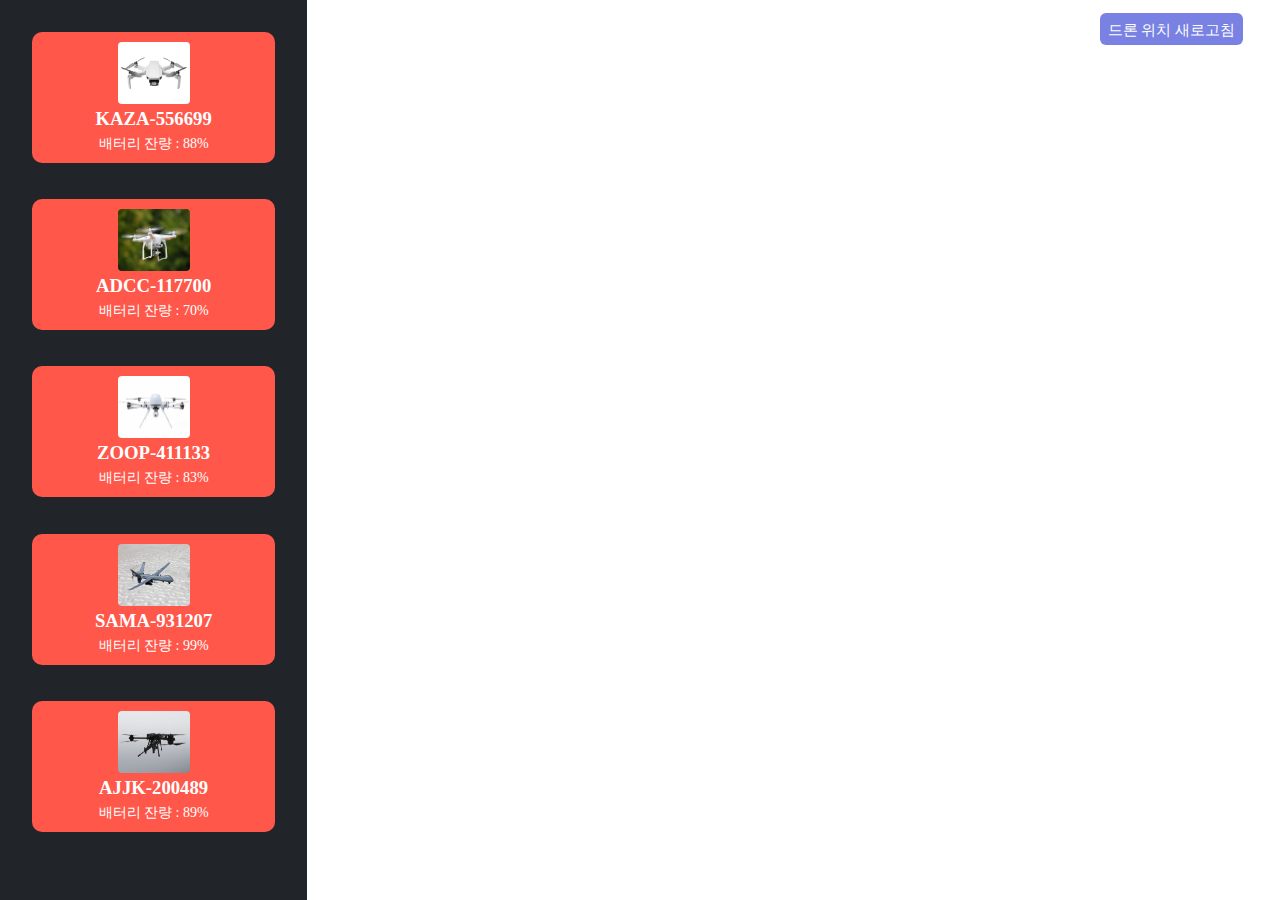
<file: frontend/index.html>
<!DOCTYPE html>
<html lang="en">
  <head>
    <meta charset="UTF-8" />
    <meta http-equiv="X-UA-Compatible" content="IE=edge" />
    <meta name="viewport" content="width=device-width, initial-scale=1.0" />
    <meta name="title" content="IoT 관제 시스템" />
    <meta property="article:author" content="송두선" />
    <meta property="og:type" content="website" />
    <title>IoT 관제 시스템</title>
    <!-- 파비콘 파비콘 사진은 .ico로 변환을 해줘야 한다(구글에서 쉽게 검색 가능)-->
    <link rel="shortcut icon" href="images/favicon.ico" />
    <!-- index css -->
    <link rel="stylesheet" href="css/index.css" />
  </head>
  <body>
    <div class="container">
      <div class="nav">
        <div class="item" onclick="getDrone()">
          <div class="drone-image">
            <img src="images/drone_1.jpg" />
            <!-- 드론(IoT) 고유아이디(*UUID) -->
            <h3>KAZA-556699</h3>
            <!-- 드론 배터리 정보 -->
            <p>배터리 잔량 : <span>88%</span></p>
          </div>
        </div>
        <div class="item" onclick="getDrone()">
          <div class="drone-image">
            <img src="images/drone_2.jpg" />
            <!-- 드론(IoT) 고유아이디(*UUID) -->
            <h3>ADCC-117700</h3>
            <!-- 드론 배터리 정보 -->
            <p>배터리 잔량 : <span>70%</span></p>
          </div>
        </div>
        <div class="item" onclick="getDrone()">
          <div class="drone-image">
            <img src="images/drone_3.jpg" />
            <!-- 드론(IoT) 고유아이디(*UUID) -->
            <h3>ZOOP-411133</h3>
            <!-- 드론 배터리 정보 -->
            <p>배터리 잔량 : <span>83%</span></p>
          </div>
        </div>
        <div class="item" onclick="getDrone()">
          <div class="drone-image">
            <img src="images/drone_4.jpg" />
            <!-- 드론(IoT) 고유아이디(*UUID) -->
            <h3>SAMA-931207</h3>
            <!-- 드론 배터리 정보 -->
            <p>배터리 잔량 : <span>99%</span></p>
          </div>
        </div>
        <div class="item" onclick="getDrone()">
          <div class="drone-image">
            <img src="images/drone_5.jpg" />
            <!-- 드론(IoT) 고유아이디(*UUID) -->
            <h3>AJJK-200489</h3>
            <!-- 드론 배터리 정보 -->
            <p>배터리 잔량 : <span>89%</span></p>
          </div>
        </div>
      </div>
      <div id="kakao-map" class="map">
        <div class="drone-init">
          <a href="#" onclick="">
            <span>드론 위치 새로고침</span>
          </a>
        </div>
      </div>
    </div>
  </body>

  <!-- 카카오 맵 사용을 위한 JS-->
  <script src="//dapi.kakao.com/v2/maps/sdk.js?appkey=3c147567fcb54d50357be4630139b81b"></script>
  <script>
    initMap();

    //맵 초기화 함수
    function initMap() {
      var mapContainer = document.getElementById('kakao-map'), // 지도를 표시할 div
        mapOption = {
          center: new kakao.maps.LatLng(36.3286904, 127.4229992), // 지도의 중심좌표
          level: 8, // 지도의 확대 레벨
        };
      var map = new kakao.maps.Map(mapContainer, mapOption); // 지도를 생성합니다

      var positions = [
        {
          content: '<div style="margin : 10px;">KAZA-556699</div>',
          latlng: new kakao.maps.LatLng(36.3286904, 127.4229992),
        },
        {
          content: '<div style="margin : 10px;">ADCC-117700</div>',
          latlng: new kakao.maps.LatLng(36.3432585, 127.4483054),
        },
        {
          content: '<div style="margin : 10px;">ZOOP-411133</div>',
          latlng: new kakao.maps.LatLng(36.2996845, 127.3169115),
        },
        {
          content: '<div style="margin : 10px;">SAMA-931207</div>',
          latlng: new kakao.maps.LatLng(36.3711638, 127.3883444),
        },
        {
          content: '<div style="margin : 10px;">AJJK-200489</div>',
          latlng: new kakao.maps.LatLng(36.4240196, 127.3958129),
        },
      ];

      // 마커 여러개 생성하기
      for (var i = 0; i < positions.length; i++) {
        // 마커를 생성합니다
        var marker = new kakao.maps.Marker({
          map: map,
          position: positions[i].latlng,
        });
        //인포윈도우 생성하기
        var infowindow = new kakao.maps.InfoWindow({
          content: positions[i].content,
        });

        //이벤트 생성하기
        //Listener란 이벤트를 준비하는걸 의미
        kakao.maps.event.addListener(marker, 'mouseover', makeOverListener(map, marker, infowindow));
        kakao.maps.event.addListener(marker, 'mouseout', makeOutListener(infowindow));
      }
    }

    /*
      자바스크립트 메소드 특징😎

      function 함수이름(사과){

      }

      1. 리턴타입이 없다
      2. 파라미터 타입이 없다
      3. 리턴에 함수를 작성할 수 있음(클로저)
    */

    //인포 윈도우 생성
    function makeOverListener(map, marker, infowindow) {
      return function () {
        infowindow.open(map, marker);
      };
    }
    //인포 윈도우 닫기
    function makeOutListener(infowindow) {
      return function () {
        infowindow.close();
      };
    }

    //드론 상세페이지 이동
    function getDrone() {
      location.href = './components/detail.html';
    }
  </script>
</html>
</file>
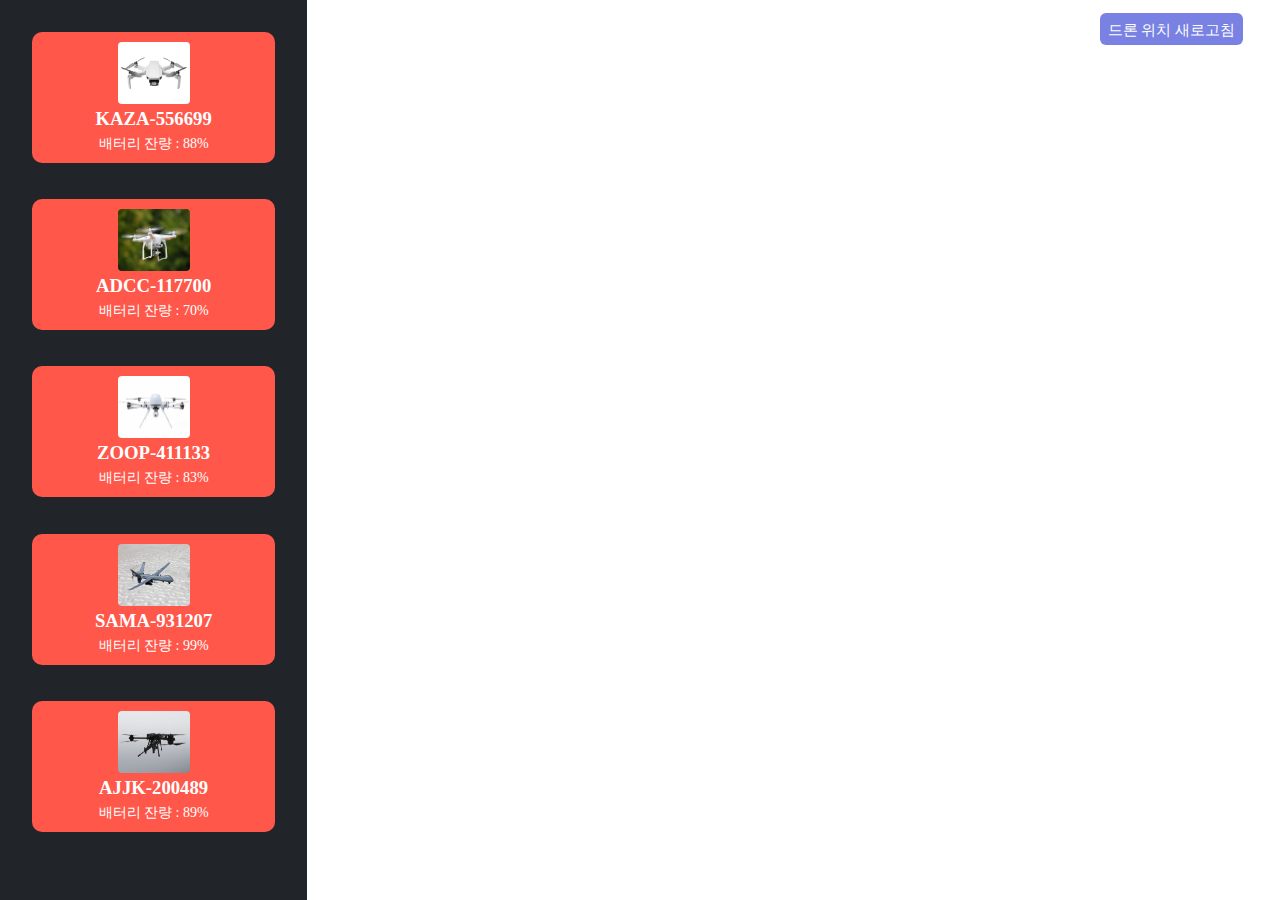
<file: IoT_Admin/frontend/index.html>
<!DOCTYPE html>
<html lang="en">
  <head>
    <meta charset="UTF-8" />
    <meta http-equiv="X-UA-Compatible" content="IE=edge" />
    <meta name="viewport" content="width=device-width, initial-scale=1.0" />
    <meta name="title" content="IoT 관제 시스템" />
    <meta property="article:author" content="송두선" />
    <meta property="og:type" content="website" />
    <title>IoT 관제 시스템</title>
    <!-- 파비콘 파비콘 사진은 .ico로 변환을 해줘야 한다(구글에서 쉽게 검색 가능)-->
    <link rel="shortcut icon" href="images/favicon.ico" />
    <!-- index css -->
    <link rel="stylesheet" href="css/index.css" />
  </head>
  <body>
    <div class="container">
      <div class="nav">
        <div class="item" onclick="getDrone()">
          <div class="drone-image">
            <img src="images/drone_1.jpg" />
            <!-- 드론(IoT) 고유아이디(*UUID) -->
            <h3>KAZA-556699</h3>
            <!-- 드론 배터리 정보 -->
            <p>배터리 잔량 : <span>88%</span></p>
          </div>
        </div>
        <div class="item" onclick="getDrone()">
          <div class="drone-image">
            <img src="images/drone_2.jpg" />
            <!-- 드론(IoT) 고유아이디(*UUID) -->
            <h3>ADCC-117700</h3>
            <!-- 드론 배터리 정보 -->
            <p>배터리 잔량 : <span>70%</span></p>
          </div>
        </div>
        <div class="item" onclick="getDrone()">
          <div class="drone-image">
            <img src="images/drone_3.jpg" />
            <!-- 드론(IoT) 고유아이디(*UUID) -->
            <h3>ZOOP-411133</h3>
            <!-- 드론 배터리 정보 -->
            <p>배터리 잔량 : <span>83%</span></p>
          </div>
        </div>
        <div class="item" onclick="getDrone()">
          <div class="drone-image">
            <img src="images/drone_4.jpg" />
            <!-- 드론(IoT) 고유아이디(*UUID) -->
            <h3>SAMA-931207</h3>
            <!-- 드론 배터리 정보 -->
            <p>배터리 잔량 : <span>99%</span></p>
          </div>
        </div>
        <div class="item" onclick="getDrone()">
          <div class="drone-image">
            <img src="images/drone_5.jpg" />
            <!-- 드론(IoT) 고유아이디(*UUID) -->
            <h3>AJJK-200489</h3>
            <!-- 드론 배터리 정보 -->
            <p>배터리 잔량 : <span>89%</span></p>
          </div>
        </div>
      </div>
      <div id="kakao-map" class="map">
        <div class="drone-init">
          <a href="#" onclick="">
            <span>드론 위치 새로고침</span>
          </a>
        </div>
      </div>
    </div>
  </body>

  <!-- 카카오 맵 사용을 위한 JS-->
  <script src="//dapi.kakao.com/v2/maps/sdk.js?appkey=3c147567fcb54d50357be4630139b81b"></script>
  <script>
    initMap();

    //맵 초기화 함수
    function initMap() {
      var mapContainer = document.getElementById('kakao-map'), // 지도를 표시할 div
        mapOption = {
          center: new kakao.maps.LatLng(36.3286904, 127.4229992), // 지도의 중심좌표
          level: 8, // 지도의 확대 레벨
        };
      var map = new kakao.maps.Map(mapContainer, mapOption); // 지도를 생성합니다

      var positions = [
        {
          content: '<div style="margin : 10px;">KAZA-556699</div>',
          latlng: new kakao.maps.LatLng(36.3286904, 127.4229992),
        },
        {
          content: '<div style="margin : 10px;">ADCC-117700</div>',
          latlng: new kakao.maps.LatLng(36.3432585, 127.4483054),
        },
        {
          content: '<div style="margin : 10px;">ZOOP-411133</div>',
          latlng: new kakao.maps.LatLng(36.2996845, 127.3169115),
        },
        {
          content: '<div style="margin : 10px;">SAMA-931207</div>',
          latlng: new kakao.maps.LatLng(36.3711638, 127.3883444),
        },
        {
          content: '<div style="margin : 10px;">AJJK-200489</div>',
          latlng: new kakao.maps.LatLng(36.4240196, 127.3958129),
        },
      ];

      // 마커 여러개 생성하기
      for (var i = 0; i < positions.length; i++) {
        // 마커를 생성합니다
        var marker = new kakao.maps.Marker({
          map: map,
          position: positions[i].latlng,
        });
        //인포윈도우 생성하기
        var infowindow = new kakao.maps.InfoWindow({
          content: positions[i].content,
        });

        //이벤트 생성하기
        //Listener란 이벤트를 준비하는걸 의미
        kakao.maps.event.addListener(marker, 'mouseover', makeOverListener(map, marker, infowindow));
        kakao.maps.event.addListener(marker, 'mouseout', makeOutListener(infowindow));
      }
    }

    /*
      자바스크립트 메소드 특징😎

      function 함수이름(사과){

      }

      1. 리턴타입이 없다
      2. 파라미터 타입이 없다
      3. 리턴에 함수를 작성할 수 있음(클로저)
    */

    //인포 윈도우 생성
    function makeOverListener(map, marker, infowindow) {
      return function () {
        infowindow.open(map, marker);
      };
    }
    //인포 윈도우 닫기
    function makeOutListener(infowindow) {
      return function () {
        infowindow.close();
      };
    }

    //드론 상세페이지 이동
    function getDrone() {
      location.href = './components/detail.html';
    }
  </script>
</html>
</file>
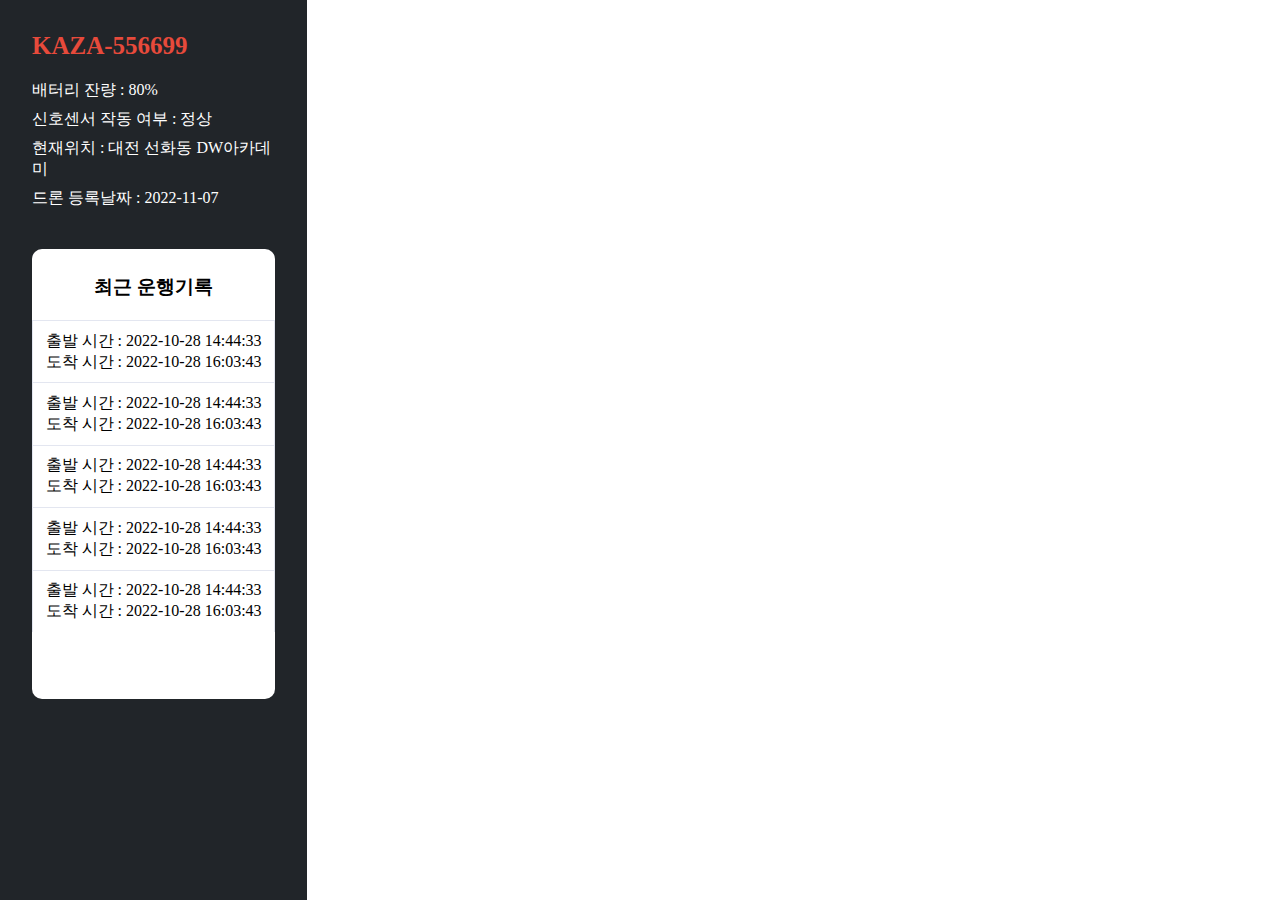
<file: frontend/components/detail.html>
<!DOCTYPE html>
<html lang="en">
  <head>
    <meta charset="UTF-8" />
    <meta http-equiv="X-UA-Compatible" content="IE=edge" />
    <meta name="viewport" content="width=device-width, initial-scale=1.0" />
    <title>IoT 관제 시스템</title>
    <!-- 파비콘-->
    <link rel="shortcut icon" href="../images/favicon.ico" />
    <!-- 구글 무료 폰트 -->
    <link href="https://fonts.googleapis.com/css2?family=Open+Sans:wght@300&display=swap" rel="stylesheet" />
    <!-- 아이콘 -->
    <link
      rel="stylesheet"
      href="https://pro.fontawesome.com/releases/v5.10.0/css/all.css"
      integrity="sha384-AYmEC3Yw5cVb3ZcuHtOA93w35dYTsvhLPVnYs9eStHfGJvOvKxVfELGroGkvsg+p"
      crossorigin="anonymous"
    />
    <link rel="stylesheet" href="../css/index.css" />
    <link rel="stylesheet" href="detail.css" />
  </head>
  <body>
    <div class="container">
      <div class="nav">
        <!-- 드론 운행 정보-->
        <div class="drining-info">
          <!-- 드론 상세 정보-->
          <div class="drone-info">
            <h4><i class="fas fa-drone-alt"></i>KAZA-556699</h4>
            <p>배터리 잔량 <i class="fas fa-battery-bolt"></i>: <span>80%</span></p>
            <p>
              신호센서 작동 여부 <i class="fas fa-satellite-dish"></i>:
              <span>정상</span>
            </p>
            <p>
              현재위치 <i class="fas fa-map-marker-alt"></i>:
              <span>대전 선화동 DW아카데미</span>
            </p>
            <p>
              드론 등록날짜 <i class="fas fa-calendar"></i>:
              <spa>2022-11-07</spa>
            </p>
          </div>
          <!-- 드론 날짜별 운행 정보-->
          <div class="driving-logs">
            <h3>최근 운행기록</h3>
            <ul class="logs-container">
              <li class="logs-item" onclick="getDrivingHistory()">
                <p>출발 시간 : 2022-10-28 14:44:33</p>
                <p>도착 시간 : 2022-10-28 16:03:43</p>
              </li>
              <li class="logs-item">
                <p>출발 시간 : 2022-10-28 14:44:33</p>
                <p>도착 시간 : 2022-10-28 16:03:43</p>
              </li>
              <li class="logs-item">
                <p>출발 시간 : 2022-10-28 14:44:33</p>
                <p>도착 시간 : 2022-10-28 16:03:43</p>
              </li>
              <li class="logs-item">
                <p>출발 시간 : 2022-10-28 14:44:33</p>
                <p>도착 시간 : 2022-10-28 16:03:43</p>
              </li>
              <li class="logs-item">
                <p>출발 시간 : 2022-10-28 14:44:33</p>
                <p>도착 시간 : 2022-10-28 16:03:43</p>
              </li>
            </ul>
          </div>
        </div>
      </div>
      <div id="kakao-map" class="map"></div>
    </div>
  </body>
  <!-- 카카오 맵 사용을 위한 JS-->
  <script src="//dapi.kakao.com/v2/maps/sdk.js?appkey=3c147567fcb54d50357be4630139b81b"></script>

  <script>
    //전역변수
    var map = null;
    var marker = null;

    initMap(); //함수호출
    function initMap() {
      var mapContainer = document.getElementById('kakao-map'), // 지도를 표시할 div
        mapOption = {
          center: new kakao.maps.LatLng(36.3286904, 127.4229992), // 지도의 중심좌표
          level: 3, // 지도의 확대 레벨
        };

      map = new kakao.maps.Map(mapContainer, mapOption); // 지도를 생성합니다

      var mapTypeControl = new kakao.maps.MapTypeControl(); //지도 스카이뷰 추가
      map.addControl(mapTypeControl, kakao.maps.ControlPosition.TOPRIGTH);

      var zoomControl = new kakao.maps.ZoomControl();
      map.addControl(zoomControl, kakao.maps.ControlPosition.RIGTH);

      // 마커가 표시될 위치입니다
      var markerPosition = new kakao.maps.LatLng(36.3286904, 127.4229992);

      // 마커를 생성합니다
      marker = new kakao.maps.Marker({
        position: markerPosition,
      });

      // 마커가 지도 위에 표시되도록 설정합니다
      marker.setMap(map);
    }

    function getDrivingHistory() {
      marker.setMap(null); //지도에서 마커를 제거한다

      var centerlat = 36.357169;
      var centerLng = 127.380828;

      map.setLevel(8, { animate: true }, { anchor: new kakao.maps.LatLng(centerlat, centerLng) });

      var startSrc = 'https://t1.daumcdn.net/localimg/localimages/07/mapapidoc/red_b.png', // 출발 마커이미지의 주소입니다
        startSize = new kakao.maps.Size(50, 45), // 출발 마커이미지의 크기입니다
        startOption = {
          offset: new kakao.maps.Point(15, 43), // 출발 마커이미지에서 마커의 좌표에 일치시킬 좌표를 설정합니다 (기본값은 이미지의 가운데 아래입니다)
        };

      // 출발 마커 이미지를 생성합니다
      var startImage = new kakao.maps.MarkerImage(startSrc, startSize, startOption);

      // 출발 마커가 표시될 위치입니다
      var startPosition = new kakao.maps.LatLng(36.3286904, 127.4229992);

      // 출발 마커를 생성합니다
      var startMarker = new kakao.maps.Marker({
        map: map, // 출발 마커가 지도 위에 표시되도록 설정합니다
        position: startPosition,
        //draggable: true, // 출발 마커가 드래그 가능하도록 설정합니다
        image: startImage, // 출발 마커이미지를 설정합니다
      });

      //출발이미지 드래그
      //   var startDragSrc = 'https://t1.daumcdn.net/localimg/localimages/07/mapapidoc/red_drag.png', // 출발 마커의 드래그 이미지 주소입니다
      // startDragSize = new kakao.maps.Size(50, 64), // 출발 마커의 드래그 이미지 크기입니다
      // startDragOption = {
      //     offset: new kakao.maps.Point(15, 54) // 출발 마커의 드래그 이미지에서 마커의 좌표에 일치시킬 좌표를 설정합니다 (기본값은 이미지의 가운데 아래입니다)
      // };

      var arriveSrc = 'https://t1.daumcdn.net/localimg/localimages/07/mapapidoc/blue_b.png', // 도착 마커이미지 주소입니다
        arriveSize = new kakao.maps.Size(50, 45), // 도착 마커이미지의 크기입니다
        arriveOption = {
          offset: new kakao.maps.Point(15, 43), // 도착 마커이미지에서 마커의 좌표에 일치시킬 좌표를 설정합니다 (기본값은 이미지의 가운데 아래입니다)
        };

      // 도착 마커 이미지를 생성합니다
      var arriveImage = new kakao.maps.MarkerImage(arriveSrc, arriveSize, arriveOption);

      // 도착 마커가 표시될 위치입니다
      var arrivePosition = new kakao.maps.LatLng(36.3711638, 127.3883444);

      // 도착 마커를 생성합니다
      var arriveMarker = new kakao.maps.Marker({
        map: map, // 도착 마커가 지도 위에 표시되도록 설정합니다
        position: arrivePosition,
        //draggable: true, // 도착 마커가 드래그 가능하도록 설정합니다
        image: arriveImage, // 도착 마커이미지를 설정합니다
        //도착이미지 드래그
        //   var arriveDragSrc = 'https://t1.daumcdn.net/localimg/localimages/07/mapapidoc/blue_drag.png', // 도착 마커의 드래그 이미지 주소입니다
        // arriveDragSize = new kakao.maps.Size(50, 64), // 도착 마커의 드래그 이미지 크기입니다
        // arriveDragOption = {
        //     offset: new kakao.maps.Point(15, 54) // 도착 마커의 드래그 이미지에서 마커의 좌표에 일치시킬 좌표를 설정합니다 (기본값은 이미지의 가운데 아래입니다)
        // };
      });

      getPolLine();
    }
    // 선 나타내는 함수
    function getPolLine() {
      var history = [
        new kakao.maps.LatLng(36.3286904, 127.4229992),
        new kakao.maps.LatLng(36.3499999, 127.4370503),
        new kakao.maps.LatLng(36.3577778, 127.4063889),
        new kakao.maps.LatLng(36.3711638, 127.3883444),
      ];

      var polyline = new kakao.maps.Polyline({
        endArrow: true,
        map: map,
        path: history,
        strokeWeight: 5,
        strokeColor: '#db4040',
        strokeOpacity: 1,
        strokeStyle: 'solid',
      });

      //오버레이 구현하기
      //오버레이란 지도에 html을 그리는 작업(직접 커스텀)
      for (var i = 1; i < history.length - 1; i++) {
        var circleOverlay = new kakao.maps.CustomOverlay({
          content: '<sapn class = "dot"></sapn>',
          position: history[i],
          zIndex: 1,
        });

        circleOverlay.setMap(map); //지점 포인트 오버레이 생성

        var time = '2022-11-09 11:41:10';
        var timeOverlay = new kakao.maps.CustomOverlay({
          content: '<div class = "dotOverlay"> Time : <span class="number">' + time + '</span></div>',
          position: history[i],
          zIndex: 3,
          yAnchor: 1,
        });
        timeOverlay.setMap(map);
      }
    }

    function getOnclick(){
      var history = [
        new kakao.maps.LatLng(36.3286904, 127.4229992),
        new kakao.maps.LatLng(36.3499999, 127.4370503),
        new kakao.maps.LatLng(36.3577778, 127.4063889),
        new kakao.maps.LatLng(36.3711638, 127.3883444),
      ];
      
    }
  </script>
</html>
</file>
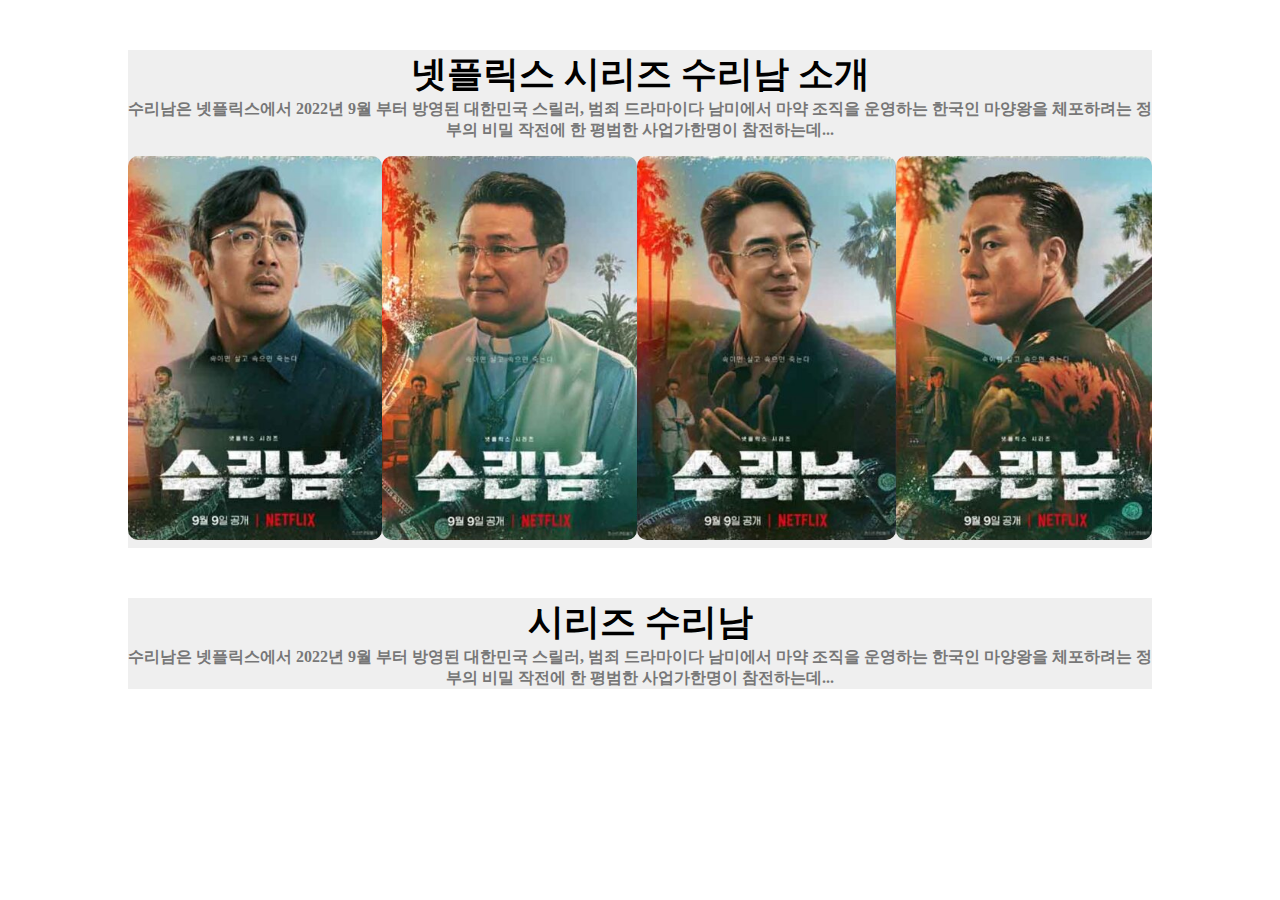
<file: frontend/components/flex-수리남.html>
<!DOCTYPE html>
<html lang="en">
  <head>
    <meta charset="UTF-8" />
    <meta http-equiv="X-UA-Compatible" content="IE=edge" />
    <meta name="viewport" content="width=device-width, initial-scale=1.0" />
    <title>Document</title>
    <link rel="stylesheet" href="flex-수리남.css" />
  </head>
  <body>
    <!-- 등장인물 소개 -->
    <div class="section gallery">
      <div class="gallery-title">
        <h1>넷플릭스 시리즈 수리남 소개</h1>
        <p>
          수리남은 넷플릭스에서 2022년 9월 부터 방영된 대한민국 스릴러, 범죄 드라마이다 남미에서 마약 조직을 운영하는 한국인 마양왕을 체포하려는
          정부의 비밀 작전에 한 평범한 사업가한명이 참전하는데...
        </p>
      </div>
      <div class="row">
        <div class="gallery-col">
          <img src="../images/하정우.PNG" alt="정우형님" />
          <div class="layer">
            <h3>강인구 역</h3>
          </div>
        </div>

        <div class="gallery-col">
          <img src="../images/황정민.PNG" alt="황정민" />
          <div class="layer">
            <h3>전요환 역</h3>
          </div>
        </div>

        <div class="gallery-col">
          <img src="../images/유연석.PNG" alt="유연석" />
          <div class="layer">
            <h3>데이빗 박 역</h3>
          </div>
        </div>

        <div class="gallery-col">
          <img src="../images/박해수.PNG" alt="박해수" />
          <div class="layer">
            <h3>최창호 역</h3>
          </div>
        </div>
      </div>
    </div>
    <!-- 줄거리 상세 설명 -->
    <div class="section contenst">
      <div class="gallery-title">
        <h1>시리즈 수리남</h1>
        <p>
          수리남은 넷플릭스에서 2022년 9월 부터 방영된 대한민국 스릴러, 범죄 드라마이다 남미에서 마약 조직을 운영하는 한국인 마양왕을 체포하려는
          정부의 비밀 작전에 한 평범한 사업가한명이 참전하는데...
        </p>
      </div>
    </div>
  </body>
</html>
</file>
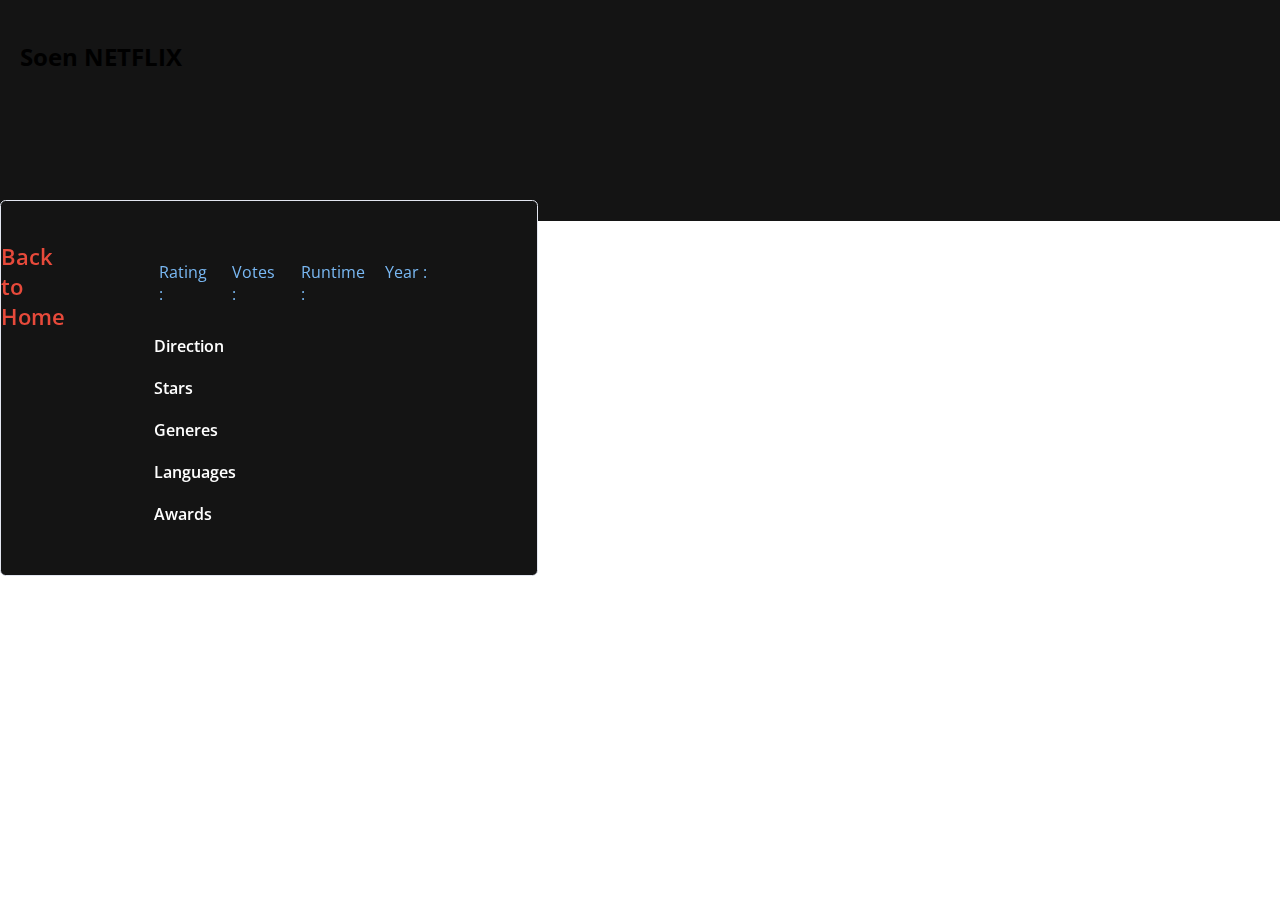
<file: frontend/components/flex-영화사이트.html>
<!DOCTYPE html>
<html lang="en">
  <head>
    <meta charset="UTF-8" />
    <meta http-equiv="X-UA-Compatible" content="IE=edge" />
    <meta name="viewport" content="width=device-width, initial-scale=1.0" />
    <title>송두선 NETFLIX</title>
    <!-- 구글 무료 폰트 -->
    <link href="https://fonts.googleapis.com/css2?family=Open+Sans:wght@300&display=swap" rel="stylesheet" />
    <!-- 아이콘 -->
    <!-- (구)버전이니까 신버전 쓰고 싶은사람은 fontawesome 사이트 접속해 6번전 키 발급 받기 -->
    <link
      rel="stylesheet"
      href="https://pro.fontawesome.com/releases/v5.10.0/css/all.css"
      integrity="sha384-AYmEC3Yw5cVb3ZcuHtOA93w35dYTsvhLPVnYs9eStHfGJvOvKxVfELGroGkvsg+p"
      crossorigin="anonymous"
    />
    <link rel="stylesheet" href="flex-영화사이트.css" />
  </head>
  <body>
    <div class="container">
      <!-- 영화상세정보 -->
      <div class="movie-section">
        <div class="back">
          <a href="#"> Back to Home</a>
        </div>
        <div class="section-left">
          <!-- 영화상세정보 (상여시간, 병점, 감독, 배우, 줄거리)-->

          <!-- 영화 제목-->
          <div class="movie-title"></div>
          <!--평점, 투표, 상영시간, 개봉년도-->
          <div class="movie-rating">
            <span>Rating <i class="fa fa-star"></i> : <span id="rating"></span> </span>
            <span>Votes <i class="fa fa-thumbs-up"></i> : <span id="votes"></span> </span>
            <span>Runtime <i class="fa fa-film"></i> : <span id="runtime"></span> </span>
            <span>Year <i class="fa fa-calendar"></i> : <span id="year"></span> </span>
          </div>
          <!-- 영화 줄거리-->
          <div class="movie-plot"></div>
          <!-- 감독, 배우, 장르, 수상내역-->
          <div class="movie-info">
            <div>
              <span>Direction</span>
              <span id="direction"></span>
            </div>
            <div>
              <span>Stars</span>
              <span id="stars"></span>
            </div>
            <div>
              <span>Generes</span>
              <span id="generes"></span>
            </div>
            <div>
              <span>Languages</span>
              <span id="languages"></span>
            </div>
            <div>
              <span>Awards</span>
              <span id="awards"></span>
            </div>
          </div>
        </div>
        <div id="movie-poster-0" class="section-rigth">
          <!-- 영회 포스터 이미지-->
        </div>
      </div>
      <!-- OMdb에서 가져올 영화, 시리즈 -->
      <div class="movie-list">
        <div class="site-titel">
          <h2>Soen NETFLIX</h2>
        </div>
        <!-- 영화 -->
        <div class="movie-row">
          <div class="item" data-tilt>
            <!-- 영화 포스터 이미지-->
            <div id="movie-poster-0" class="poster"></div>
            <!-- 영화 제목-->
            <h4 id="movie-title-0" class="title"></h4>
            <!-- 영화 개봉날짜-->
            <p id="movie-year-0" class="year"></p>
          </div>

          <div class="item" data-tilt>
            <div id="movie-poster-1" class="poster"></div>
            <h4 id="movie-title-1" class="title"></h4>
            <p id="movie-year-1" class="year"></p>
          </div>

          <div class="item" data-tilt>
            <div id="movie-poster-2" class="poster"></div>
            <h4 id="movie-title-2" class="title"></h4>
            <p id="movie-year-2" class="year"></p>
          </div>

          <div class="item" data-tilt>
            <div id="movie-poster-3" class="poster"></div>
            <h4 id="movie-title-3" class="title"></h4>
            <p id="movie-year-3" class="year"></p>
          </div>

          <div class="item" data-tilt>
            <div id="movie-poster-4" class="poster"></div>
            <h4 id="movie-title-4" class="title"></h4>
            <p id="movie-year-4" class="year"></p>
          </div>
        </div>
        <!-- 시리즈 물 -->
        <div class="series-row">
          <div class="item" data-tilt>
            <div id="series-poster-0" class="poster"></div>
            <h4 id="series-title-0" class="title"></h4>
            <p id="series-year-0" class="year"></p>
          </div>
          <div class="item" data-tilt>
            <div id="series-poster-1" class="poster"></div>
            <h4 id="series-title-1" class="title"></h4>
            <p id="series-year-1" class="year"></p>
          </div>
          <div class="item" data-tilt>
            <div id="series-poster-2" class="poster"></div>
            <h4 id="series-title-2" class="title"></h4>
            <p id="series-year-2" class="year"></p>
          </div>
          <div class="item" data-tilt>
            <div id="series-poster-3" class="poster"></div>
            <h4 id="series-title-3" class="title"></h4>
            <p id="series-year-3" class="year"></p>
          </div>
          <div class="item" data-tilt>
            <div id="series-poster-4" class="poster"></div>
            <h4 id="series-title-4" class="title"></h4>
            <p id="series-year-4" class="year"></p>
          </div>
        </div>
      </div>
    </div>
  </body>
  <script
    src="https://code.jquery.com/jquery-3.6.0.min.js"
    integrity="sha256-/xUj+3OJU5yExlq6GSYGSHk7tPXikynS7ogEvDej/m4="
    crossorigin="anonymous"
  ></script>
  <script src="../js/vanilla-tilt.js"></script>
  <script>
    const API_KEY = '97d6047b'; // const(상수) 변수이름은 대문자로!!
    //http://www.omdbapi.com/?apikey=[yourkey]&

    //함수이름에 init이 있으면 초기 실행(페이디ㅏ 로딩 될 때)하는 함수 의미

    initMovie();
    initSeries();

    function initMovie() {
      var search = 'love';
      var type = 'movie';
      //ajax: 백엔드와 통신(디폴트 : *비동기 통신 ) 비동기와 동기 차이점
      //비동기와 동기 차이점
      //POST : insert
      $.ajax({
        url: 'http://www.omdbapi.com/?apikey=' + API_KEY + '&s=' + search + '&type=' + type,
        type: 'GET',
        dataType: 'json',
        success: function (response) {
          for (var i = 0; i < 5; i++) {
            //console.log(response.Search[i].Title);
            var posterUrl = response.Search[i].Poster;
            var html = '<img src = "' + posterUrl + '"</img>';
            $('#movie-poster-' + i).append(html);
            $('#movie-title-' + i).append(response.Search[i].Title);
            $('#movie-year-' + i).append(response.Search[i].Year);
          }
        },
      });
    }

    function initSeries() {
      var search = 'love';
      var type = 'series';
      $.ajax({
        url: 'http://www.omdbapi.com/?apikey=' + API_KEY + '&s=' + search + '&type=' + type,
        type: 'GET',
        dataType: 'json',
        success: function (response) {
          for (var i = 0; i < 5; i++) {
            var posterUrl = response.Search[i].Poster;
            var html = '<img src = "' + posterUrl + '"</img>';
            $('#series-poster-' + i).append(html);
            $('#series-title-' + i).append(response.Search[i].Title);
            $('#series-year-' + i).append(response.Search[i].Year);
          }
        },
      });
    }

    //tt1570728
    //영화상세정보조회
    function getMovieDetail() {
      var movieId = 'tt1570728';
      $.ajax({
        url: 'http://www.omdbapi.com/?apikey=' + API_KEY + '&i=' + movieId + ' &plot+full',
        type: 'GET',
        dataType: 'json',
        success: function (response) {
          //console.log(response);
          $('#movie-title').append(response.Title);
          $('#rating').append(response.imdbRating);
          $('#votes').append(response.imdbVotes);
          $('#runtime').append(response.Runtime);
          $('#year').append(response.Year);
          $('#movie-plot').append(response.Plot);
          $('#director').append(response.Director);
          $('#stars').append(response.Actors);
          $('#generes').append(response.Genre);
          $('#languages').append(response.Language);
          $('#awards').append(response.Awards);
          var html = '<img src="' + response.Poster + '" />';
          $('#poster-img').append(html);
        },
      });
    }
  </script>
</html>
</file>
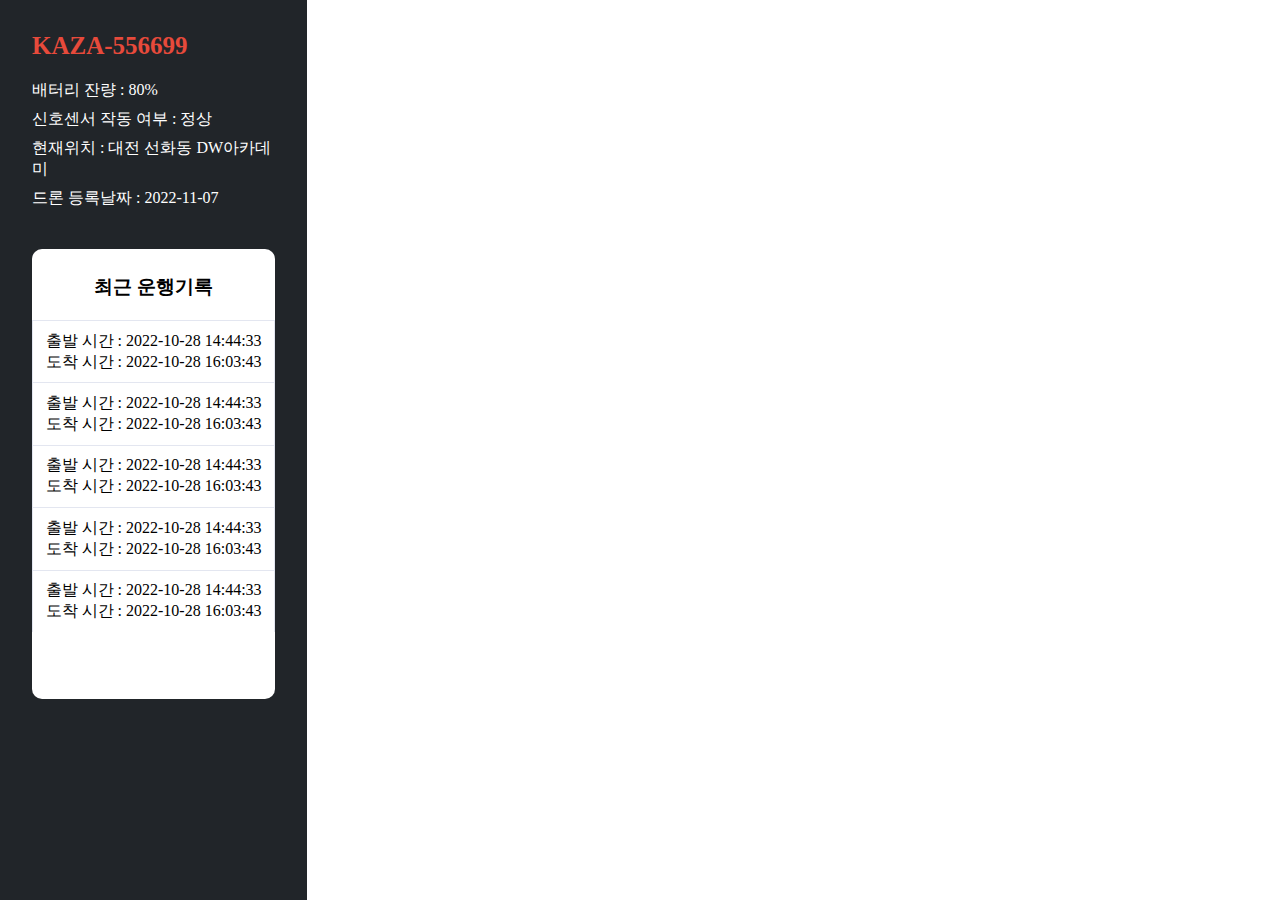
<file: IoT_Admin/frontend/components/detail.html>
<!DOCTYPE html>
<html lang="en">
  <head>
    <meta charset="UTF-8" />
    <meta http-equiv="X-UA-Compatible" content="IE=edge" />
    <meta name="viewport" content="width=device-width, initial-scale=1.0" />
    <title>IoT 관제 시스템</title>
    <!-- 파비콘-->
    <link rel="shortcut icon" href="../images/favicon.ico" />
    <!-- 구글 무료 폰트 -->
    <link href="https://fonts.googleapis.com/css2?family=Open+Sans:wght@300&display=swap" rel="stylesheet" />
    <!-- 아이콘 -->
    <link
      rel="stylesheet"
      href="https://pro.fontawesome.com/releases/v5.10.0/css/all.css"
      integrity="sha384-AYmEC3Yw5cVb3ZcuHtOA93w35dYTsvhLPVnYs9eStHfGJvOvKxVfELGroGkvsg+p"
      crossorigin="anonymous"
    />
    <link rel="stylesheet" href="../css/index.css" />
    <link rel="stylesheet" href="detail.css" />
  </head>
  <body>
    <div class="container">
      <div class="nav">
        <!-- 드론 운행 정보-->
        <div class="drining-info">
          <!-- 드론 상세 정보-->
          <div class="drone-info">
            <h4><i class="fas fa-drone-alt"></i>KAZA-556699</h4>
            <p>배터리 잔량 <i class="fas fa-battery-bolt"></i>: <span>80%</span></p>
            <p>
              신호센서 작동 여부 <i class="fas fa-satellite-dish"></i>:
              <span>정상</span>
            </p>
            <p>
              현재위치 <i class="fas fa-map-marker-alt"></i>:
              <span>대전 선화동 DW아카데미</span>
            </p>
            <p>
              드론 등록날짜 <i class="fas fa-calendar"></i>:
              <spa>2022-11-07</spa>
            </p>
          </div>
          <!-- 드론 날짜별 운행 정보-->
          <div class="driving-logs">
            <h3>최근 운행기록</h3>
            <ul class="logs-container">
              <li class="logs-item" onclick="getDrivingHistory()">
                <p>출발 시간 : 2022-10-28 14:44:33</p>
                <p>도착 시간 : 2022-10-28 16:03:43</p>
              </li>
              <li class="logs-item">
                <p>출발 시간 : 2022-10-28 14:44:33</p>
                <p>도착 시간 : 2022-10-28 16:03:43</p>
              </li>
              <li class="logs-item">
                <p>출발 시간 : 2022-10-28 14:44:33</p>
                <p>도착 시간 : 2022-10-28 16:03:43</p>
              </li>
              <li class="logs-item">
                <p>출발 시간 : 2022-10-28 14:44:33</p>
                <p>도착 시간 : 2022-10-28 16:03:43</p>
              </li>
              <li class="logs-item">
                <p>출발 시간 : 2022-10-28 14:44:33</p>
                <p>도착 시간 : 2022-10-28 16:03:43</p>
              </li>
            </ul>
          </div>
        </div>
      </div>
      <div id="kakao-map" class="map"></div>
    </div>
  </body>
  <!-- 카카오 맵 사용을 위한 JS-->
  <script src="//dapi.kakao.com/v2/maps/sdk.js?appkey=3c147567fcb54d50357be4630139b81b"></script>

  <script>
    //전역변수
    var map = null;
    var marker = null;

    initMap(); //함수호출
    function initMap() {
      var mapContainer = document.getElementById('kakao-map'), // 지도를 표시할 div
        mapOption = {
          center: new kakao.maps.LatLng(36.3286904, 127.4229992), // 지도의 중심좌표
          level: 3, // 지도의 확대 레벨
        };

      map = new kakao.maps.Map(mapContainer, mapOption); // 지도를 생성합니다

      var mapTypeControl = new kakao.maps.MapTypeControl(); //지도 스카이뷰 추가
      map.addControl(mapTypeControl, kakao.maps.ControlPosition.TOPRIGTH);

      var zoomControl = new kakao.maps.ZoomControl();
      map.addControl(zoomControl, kakao.maps.ControlPosition.RIGTH);

      // 마커가 표시될 위치입니다
      var markerPosition = new kakao.maps.LatLng(36.3286904, 127.4229992);

      // 마커를 생성합니다
      marker = new kakao.maps.Marker({
        position: markerPosition,
      });

      // 마커가 지도 위에 표시되도록 설정합니다
      marker.setMap(map);
    }

    function getDrivingHistory() {
      marker.setMap(null); //지도에서 마커를 제거한다

      var centerlat = 36.357169;
      var centerLng = 127.380828;

      map.setLevel(8, { animate: true }, { anchor: new kakao.maps.LatLng(centerlat, centerLng) });

      var startSrc = 'https://t1.daumcdn.net/localimg/localimages/07/mapapidoc/red_b.png', // 출발 마커이미지의 주소입니다
        startSize = new kakao.maps.Size(50, 45), // 출발 마커이미지의 크기입니다
        startOption = {
          offset: new kakao.maps.Point(15, 43), // 출발 마커이미지에서 마커의 좌표에 일치시킬 좌표를 설정합니다 (기본값은 이미지의 가운데 아래입니다)
        };

      // 출발 마커 이미지를 생성합니다
      var startImage = new kakao.maps.MarkerImage(startSrc, startSize, startOption);

      // 출발 마커가 표시될 위치입니다
      var startPosition = new kakao.maps.LatLng(36.3286904, 127.4229992);

      // 출발 마커를 생성합니다
      var startMarker = new kakao.maps.Marker({
        map: map, // 출발 마커가 지도 위에 표시되도록 설정합니다
        position: startPosition,
        //draggable: true, // 출발 마커가 드래그 가능하도록 설정합니다
        image: startImage, // 출발 마커이미지를 설정합니다
      });

      //출발이미지 드래그
      //   var startDragSrc = 'https://t1.daumcdn.net/localimg/localimages/07/mapapidoc/red_drag.png', // 출발 마커의 드래그 이미지 주소입니다
      // startDragSize = new kakao.maps.Size(50, 64), // 출발 마커의 드래그 이미지 크기입니다
      // startDragOption = {
      //     offset: new kakao.maps.Point(15, 54) // 출발 마커의 드래그 이미지에서 마커의 좌표에 일치시킬 좌표를 설정합니다 (기본값은 이미지의 가운데 아래입니다)
      // };

      var arriveSrc = 'https://t1.daumcdn.net/localimg/localimages/07/mapapidoc/blue_b.png', // 도착 마커이미지 주소입니다
        arriveSize = new kakao.maps.Size(50, 45), // 도착 마커이미지의 크기입니다
        arriveOption = {
          offset: new kakao.maps.Point(15, 43), // 도착 마커이미지에서 마커의 좌표에 일치시킬 좌표를 설정합니다 (기본값은 이미지의 가운데 아래입니다)
        };

      // 도착 마커 이미지를 생성합니다
      var arriveImage = new kakao.maps.MarkerImage(arriveSrc, arriveSize, arriveOption);

      // 도착 마커가 표시될 위치입니다
      var arrivePosition = new kakao.maps.LatLng(36.3711638, 127.3883444);

      // 도착 마커를 생성합니다
      var arriveMarker = new kakao.maps.Marker({
        map: map, // 도착 마커가 지도 위에 표시되도록 설정합니다
        position: arrivePosition,
        //draggable: true, // 도착 마커가 드래그 가능하도록 설정합니다
        image: arriveImage, // 도착 마커이미지를 설정합니다
        //도착이미지 드래그
        //   var arriveDragSrc = 'https://t1.daumcdn.net/localimg/localimages/07/mapapidoc/blue_drag.png', // 도착 마커의 드래그 이미지 주소입니다
        // arriveDragSize = new kakao.maps.Size(50, 64), // 도착 마커의 드래그 이미지 크기입니다
        // arriveDragOption = {
        //     offset: new kakao.maps.Point(15, 54) // 도착 마커의 드래그 이미지에서 마커의 좌표에 일치시킬 좌표를 설정합니다 (기본값은 이미지의 가운데 아래입니다)
        // };
      });

      getPolLine();
    }
    // 선 나타내는 함수
    function getPolLine() {
      var history = [
        new kakao.maps.LatLng(36.3286904, 127.4229992),
        new kakao.maps.LatLng(36.3499999, 127.4370503),
        new kakao.maps.LatLng(36.3577778, 127.4063889),
        new kakao.maps.LatLng(36.3711638, 127.3883444),
      ];

      var polyline = new kakao.maps.Polyline({
        endArrow: true,
        map: map,
        path: history,
        strokeWeight: 5,
        strokeColor: '#db4040',
        strokeOpacity: 1,
        strokeStyle: 'solid',
      });

      //오버레이 구현하기
      //오버레이란 지도에 html을 그리는 작업(직접 커스텀)
      for (var i = 1; i < history.length - 1; i++) {
        var circleOverlay = new kakao.maps.CustomOverlay({
          content: '<sapn class = "dot"></sapn>',
          position: history[i],
          zIndex: 1,
        });

        circleOverlay.setMap(map); //지점 포인트 오버레이 생성

        var time = '2022-11-09 11:41:10';
        var timeOverlay = new kakao.maps.CustomOverlay({
          content: '<div class = "dotOverlay"> Time : <span class="number">' + time + '</span></div>',
          position: history[i],
          zIndex: 3,
          yAnchor: 1,
        });
        timeOverlay.setMap(map);
      }
    }

    function getOnclick(){
      var history = [
        new kakao.maps.LatLng(36.3286904, 127.4229992),
        new kakao.maps.LatLng(36.3499999, 127.4370503),
        new kakao.maps.LatLng(36.3577778, 127.4063889),
        new kakao.maps.LatLng(36.3711638, 127.3883444),
      ];
      
    }
  </script>
</html>
</file>
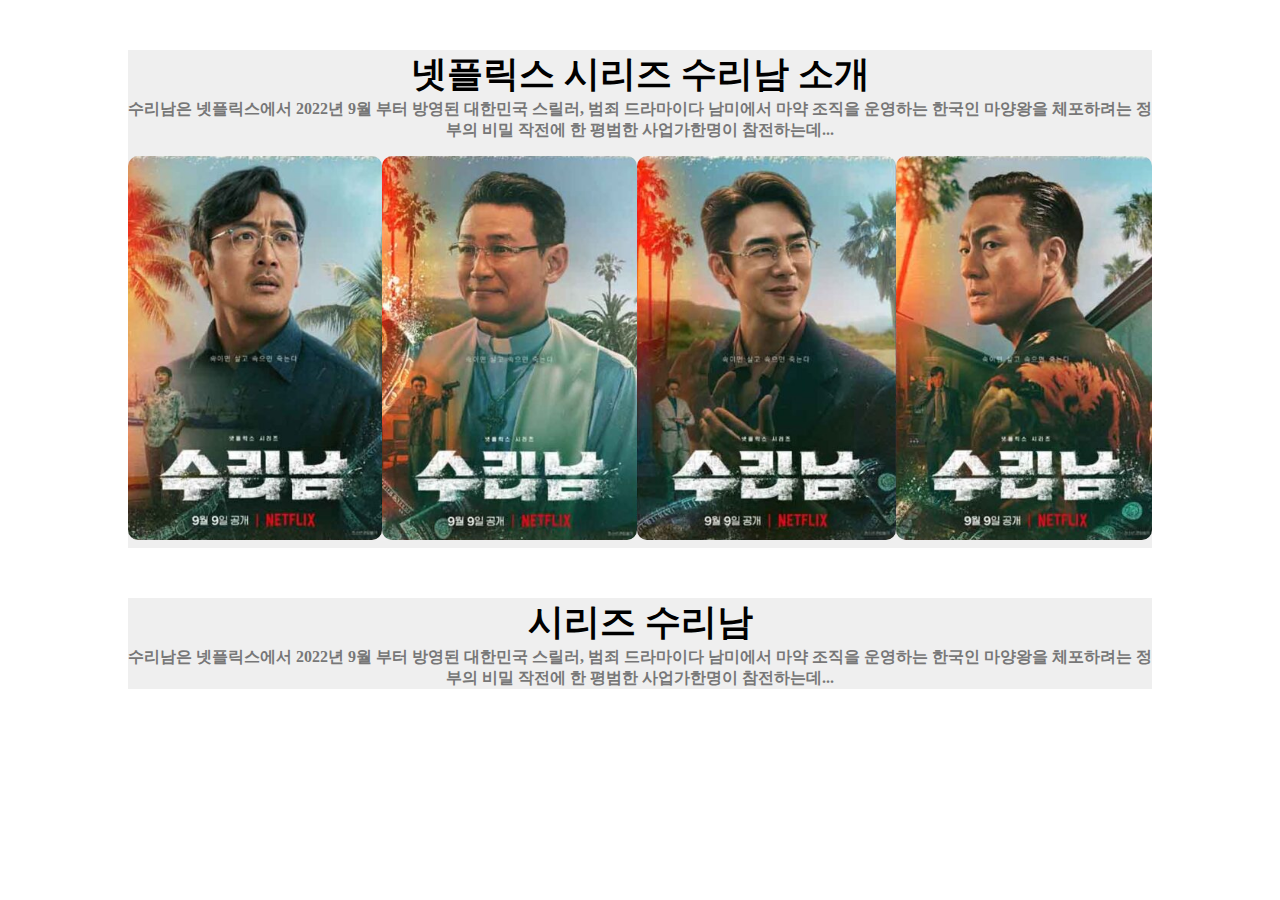
<file: IoT_Admin/frontend/components/flex-수리남.html>
<!DOCTYPE html>
<html lang="en">
  <head>
    <meta charset="UTF-8" />
    <meta http-equiv="X-UA-Compatible" content="IE=edge" />
    <meta name="viewport" content="width=device-width, initial-scale=1.0" />
    <title>Document</title>
    <link rel="stylesheet" href="flex-수리남.css" />
  </head>
  <body>
    <!-- 등장인물 소개 -->
    <div class="section gallery">
      <div class="gallery-title">
        <h1>넷플릭스 시리즈 수리남 소개</h1>
        <p>
          수리남은 넷플릭스에서 2022년 9월 부터 방영된 대한민국 스릴러, 범죄 드라마이다 남미에서 마약 조직을 운영하는 한국인 마양왕을 체포하려는
          정부의 비밀 작전에 한 평범한 사업가한명이 참전하는데...
        </p>
      </div>
      <div class="row">
        <div class="gallery-col">
          <img src="../images/하정우.PNG" alt="정우형님" />
          <div class="layer">
            <h3>강인구 역</h3>
          </div>
        </div>

        <div class="gallery-col">
          <img src="../images/황정민.PNG" alt="황정민" />
          <div class="layer">
            <h3>전요환 역</h3>
          </div>
        </div>

        <div class="gallery-col">
          <img src="../images/유연석.PNG" alt="유연석" />
          <div class="layer">
            <h3>데이빗 박 역</h3>
          </div>
        </div>

        <div class="gallery-col">
          <img src="../images/박해수.PNG" alt="박해수" />
          <div class="layer">
            <h3>최창호 역</h3>
          </div>
        </div>
      </div>
    </div>
    <!-- 줄거리 상세 설명 -->
    <div class="section contenst">
      <div class="gallery-title">
        <h1>시리즈 수리남</h1>
        <p>
          수리남은 넷플릭스에서 2022년 9월 부터 방영된 대한민국 스릴러, 범죄 드라마이다 남미에서 마약 조직을 운영하는 한국인 마양왕을 체포하려는
          정부의 비밀 작전에 한 평범한 사업가한명이 참전하는데...
        </p>
      </div>
    </div>
  </body>
</html>
</file>
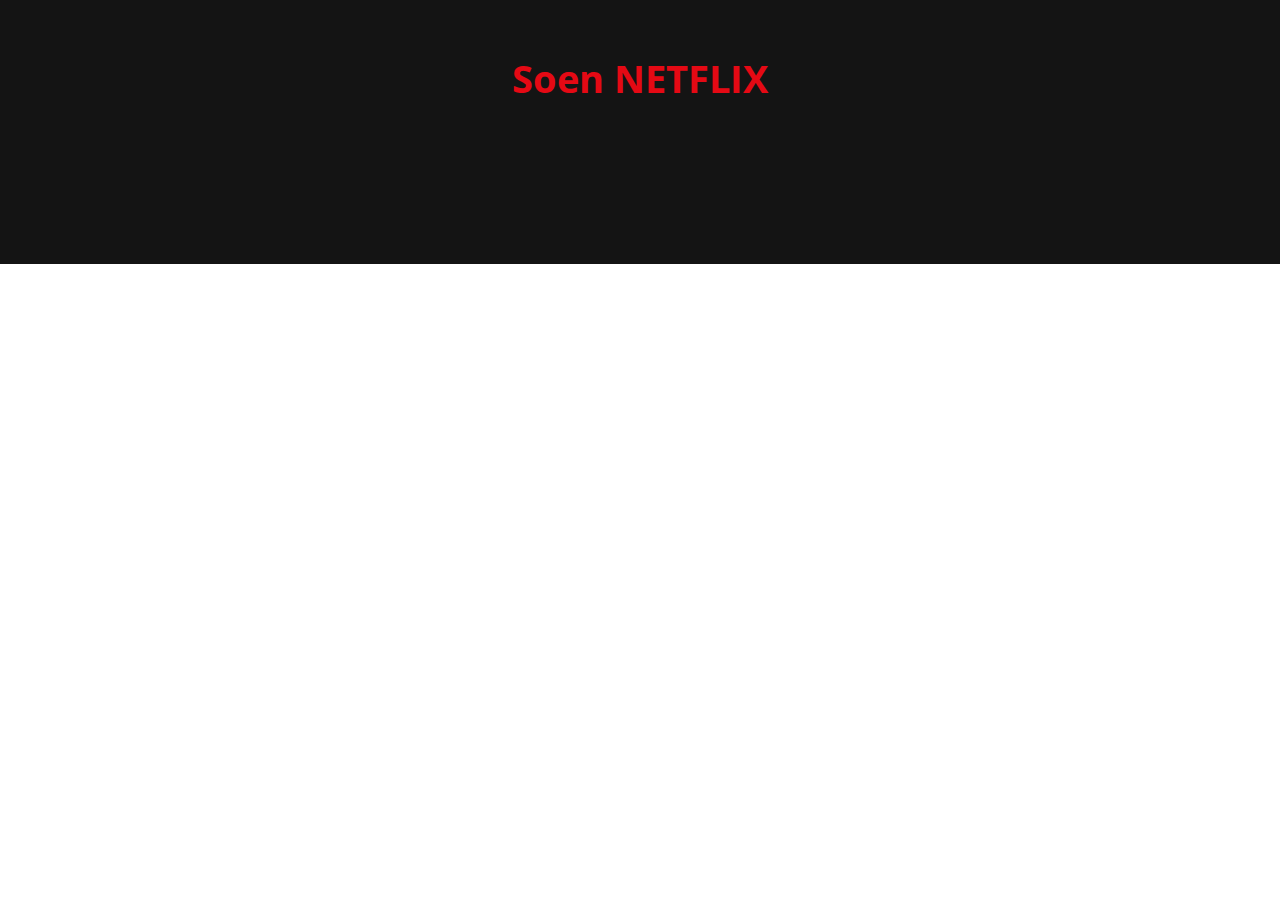
<file: IoT_Admin/frontend/components/flex-영화사이트.html>
<!DOCTYPE html>
<html lang="en">
  <head>
    <meta charset="UTF-8" />
    <meta http-equiv="X-UA-Compatible" content="IE=edge" />
    <meta name="viewport" content="width=device-width, initial-scale=1.0" />
    <title>Soen NETFLIX</title>
    <!-- 파비콘 -->
    <link rel="shortcut icon" href="https://assets.nflxext.com/us/ffe/siteui/common/icons/nficon2016.ico" />
    <!-- 구글 무료 폰트 -->
    <link href="https://fonts.googleapis.com/css2?family=Open+Sans:wght@300&display=swap" rel="stylesheet" />
    <!-- 아이콘 -->
    <!-- (구)버전임 신버전 쓰고 싶은사람은 fontawesome 사이트
            접속해서 6버전 키 발급받기 -->
    <link rel="stylesheet" href="flex-영화사이트.css"/>
    <link
      rel="stylesheet"
      href="https://pro.fontawesome.com/releases/v5.10.0/css/all.css"
      integrity="sha384-AYmEC3Yw5cVb3ZcuHtOA93w35dYTsvhLPVnYs9eStHfGJvOvKxVfELGroGkvsg+p"
      crossorigin="anonymous"
    />
  </head>
  <body>
    <div class="container">
      <!-- 영화 상세정보 -->
      <div class="movie-section">
        <div class="back">
          <!-- 뒤로가기 -->
          <a href="#" onclick="doClose()">Back to Home</a>
        </div>
        <div class="section-left">
          <!-- 영화 상세정보(상영시간, 별점, 감독, 배우, 줄거리...) -->
          <!-- 영화제목 -->
          <div id="movie-title" class="movie-title"></div>
          <!-- 영화평점, 투표, 상영시간, 개봉년도 -->
          <div class="movie-rating">
            <span>Rating <i class="fa fa-star"></i> : <span id="rating"></span> </span>
            <span>Votes <i class="fa fa-thumbs-up"></i> : <span id="votes"></span> </span>
            <span>Runtime <i class="fa fa-film"></i> : <span id="runtime"></span> </span>
            <span>Year <i class="fa fa-calendar"></i> : <span id="year"></span> </span>
          </div>
          <!-- 영화 줄거리 -->
          <div id="movie-plot" class="movie-plot"></div>
          <!-- 영화감독, 배우, 장르, 수상내역 -->
          <div class="movie-info">
            <div>
              <span>Director</span>
              <span id="director"></span>
            </div>
            <div>
              <span>Stars</span>
              <span id="stars"></span>
            </div>
            <div>
              <span>Generes</span>
              <span id="generes"></span>
            </div>
            <div>
              <span>Languages</span>
              <span id="languages"></span>
            </div>
            <div>
              <span>Awards</span>
              <span id="awards"></span>
            </div>
          </div>
        </div>
        <div id="poster-img" class="section-right">
          <!-- 영화 포스터 이미지 -->
        </div>
      </div>

      <!-- omdb에서 가져올 영화, 시리즈 -->
      <div class="movie-list">
        <div class="site-title">
          <h2>Soen NETFLIX</h2>
        </div>
        <!-- 영화 -->
        <!-- row가 들어가면 flex!! -->
        <div class="movie-row">
          <!-- this : 나 자신과 자식 태그들까지 포함 -->
          <div class="item" data-tilt onclick="getMovieDetail(this)">
            <!-- 영화 포스터 이미지 -->
            <div id="movie-poster-0" class="poster"></div>
            <!-- 영화제목 -->
            <h4 id="movie-title-0" class="title"></h4>
            <!-- 영화 개봉날짜 -->
            <p id="movie-year-0" class="year"></p>
            <input id="movie-id-0" type="hidden" />
          </div>
          <div class="item" data-tilt onclick="getMovieDetail(this)">
            <div id="movie-poster-1" class="poster"></div>
            <h4 id="movie-title-1" class="title"></h4>
            <p id="movie-year-1" class="year"></p>
            <input id="movie-id-1" type="hidden" />
          </div>
          <div class="item" data-tilt onclick="getMovieDetail(this)">
            <div id="movie-poster-2" class="poster"></div>
            <h4 id="movie-title-2" class="title"></h4>
            <p id="movie-year-2" class="year"></p>
            <input id="movie-id-2" type="hidden" />
          </div>
          <div class="item" data-tilt onclick="getMovieDetail(this)">
            <div id="movie-poster-3" class="poster"></div>
            <h4 id="movie-title-3" class="title"></h4>
            <p id="movie-year-3" class="year"></p>
            <input id="movie-id-3" type="hidden" />
          </div>
          <div class="item" data-tilt onclick="getMovieDetail(this)">
            <div id="movie-poster-4" class="poster"></div>
            <h4 id="movie-title-4" class="title"></h4>
            <p id="movie-year-4" class="year"></p>
            <input id="movie-id-4" type="hidden" />
          </div>
        </div>
        <!-- 시리즈 물 -->
        <div class="series-row">
          <div class="item" data-tilt>
            <div id="series-poster-0" class="poster"></div>
            <h4 id="series-title-0" class="title"></h4>
            <p id="series-year-0" class="year"></p>
          </div>
          <div class="item" data-tilt>
            <div id="series-poster-1" class="poster"></div>
            <h4 id="series-title-1" class="title"></h4>
            <p id="series-year-1" class="year"></p>
          </div>
          <div class="item" data-tilt>
            <div id="series-poster-2" class="poster"></div>
            <h4 id="series-title-2" class="title"></h4>
            <p id="series-year-2" class="year"></p>
          </div>
          <div class="item" data-tilt>
            <div id="series-poster-3" class="poster"></div>
            <h4 id="series-title-3" class="title"></h4>
            <p id="series-year-3" class="year"></p>
          </div>
          <div class="item" data-tilt>
            <div id="series-poster-4" class="poster"></div>
            <h4 id="series-title-4" class="title"></h4>
            <p id="series-year-4" class="year"></p>
          </div>
        </div>
      </div>
    </div>
  </body>
  <script src="../js/vanilla-tilt.js"></script>
  <script
    src="https://code.jquery.com/jquery-3.6.0.min.js"
    integrity="sha256-/xUj+3OJU5yExlq6GSYGSHk7tPXikynS7ogEvDej/m4="
    crossorigin="anonymous"
  ></script>
  <script>
    // 상수(const)는 변수이름을 대문자로 해야함!
    const API_KEY = '97d6047b';
    // http://www.omdbapi.com/?apikey=[yourkey]&
    // 함수이름에 init이 있으면 초기 실행하는 함수를 의미함.
    initMovie();
    initSeries();

    function initMovie() {
      var search = 'love';
      var type = 'movie';
      // ajax : 백엔드와 통신(디폴트 : 비동기 통신)
      // 비동기와 동기 차이점 숙지하기!! (면접)
      $.ajax({
        url: 'http://www.omdbapi.com/?apikey=' + API_KEY + '&s=' + search + '&type=' + type,
        type: 'GET',
        dataType: 'json',
        success: function (response) {
          for (var i = 0; i < 5; i++) {
            console.log(response.Search[i].imdbID);
            var posterUrl = response.Search[i].Poster;
            var html = '<img src=' + posterUrl + '></img>';
            $('#movie-poster-' + i).append(html);
            $('#movie-title-' + i).append(response.Search[i].Title);
            $('#movie-year-' + i).append(response.Search[i].Year);
            $('#movie-id-' + i).val(response.Search[i].imdbID);
          }
        },
      });
    }

    function initSeries() {
      var search = 'love';
      var type = 'series';

      $.ajax({
        url: 'http://www.omdbapi.com/?apikey=' + API_KEY + '&s=' + search + '&type=' + type,
        type: 'GET',
        dataType: 'json',
        success: function (response) {
          for (var i = 0; i < 5; i++) {
            var posterUrl = response.Search[i].Poster;
            var html = '<img src=' + posterUrl + '></img>';
            $('#series-poster-' + i).append(html);
            $('#series-title-' + i).append(response.Search[i].Title);
            $('#series-year-' + i).append(response.Search[i].Year);
          }
        },
      });
    }

    //tt1570728
    // 영화 상세정보 조회
    function getMovieDetail(object) {
      console.log(object.children[3].value);
      var movieId = object.children[3].value;

      $.ajax({
        url: 'http://www.omdbapi.com/?apikey=' + API_KEY + '&i=' + movieId + '&plot=full',
        type: 'GET',
        dataType: 'json',
        success: function (response) {
          // console.log(response);
          $('.movie-section').css('visibility', 'visible');
          $('.movie-list').css('opacity', 0.3);
          $('#movie-title').empty();
          $('#movie-title').append(response.Title);
          $('#rating').empty();
          $('#rating').append(response.imdbRating);
          $('#votes').empty();
          $('#votes').append(response.imdbVotes);
          $('#runtime').empty();
          $('#runtime').append(response.Runtime);
          $('#year').empty();
          $('#year').append(response.Year);
          $('#movie-plot').empty();
          $('#movie-plot').append(response.Plot);
          $('#director').empty();
          $('#director').append(response.Director);
          $('#stars').empty();
          $('#stars').append(response.Actors);
          $('#generes').empty();
          $('#generes').append(response.Genre);
          $('#languages').empty();
          $('#languages').append(response.Language);
          $('#awards').empty();
          $('#awards').append(response.Awards);
          var html = '<img src="' + response.Poster + '"/>';
          $('#poster-img').empty();
          $('#poster-img').append(html);
        },
      });
    }

    function doClose() {
      $('.movie-section').css('visibility', 'hidden');
      $('.movie-list').css('opacity', 1);
    }
  </script>
</html>
</file>
<file: frontend/css/index.css>
/*margin,padding 초기화*/
body {
  margin: 0;
  padding: 0;
  box-sizing: border-box;
  font-family: 'Open Sans' sans-serif;
}

.container {
  display: flex;
  width: 100%;
  height: 100vh;
}

.nav {
  display: flex;
  flex-direction: column;
  flex-basis: 20%; /*부모의 영역을 기준으로 그만큼 차지*/
  background-color: #212529;
  padding: 2.5%;
  /* overflow가 생기면 스크롤 생기게! */
  overflow: scroll;
}

.map {
  flex-basis: 80%; /*부모의 영역을 기준으로 그만큼 차지*/
}

.item {
  flex-basis: 20%;

  margin-bottom: 20px;
}
.drone-image {
  cursor: pointer;
  background-color: #ff574a;
  text-align: center;
  /* color는 폰트 색깔을 의미 */
  color: #fff;
  padding: 10px 20px;
  border-radius: 10px;
  transition: 0.5s;
}
/* drone-image 마우스를 hover할 때 */
.drone-image:hover {
  background-color: #fff;
  color: #ff574a;
}

/* 드론 이미지 지정 */
.drone-image img {
  width: 72px;
  height: 62px;
  border-radius: 4px;
}

.drone-image h3 {
  margin-top: 0;
  margin-bottom: 0;
}

.drone-image p {
  margin-bottom: 0;
  margin-top: 5px;
  font-size: 14px;
}

.map {
  position: relative;
}
/* absolute를 사용하고 싶으면 부모태그 position이 relative 이어야 함 */
.drone-init {
  width: 150px;
  z-index: 5;
  position: absolute;
  right: 30px;
  top: 20px;
}

.drone-init a {
  background-color: #5f69dcd5;
  padding: 5%;
  /* a태그 가로 선 제거 */
  text-decoration: none;
  border-radius: 6px;
  transition: 0.1s;
}
.drone-init a:hover {
  background-color: #584de4;
}

.drone-init span {
  /* 글짜 가운데 정렬 */
  text-align: center;
  font-size: 15px;
  color: #fff;
}

/* 드론 상세정보 페이지 css */
.driving-info {
  display: flex;
  flex-direction: column;
  justify-content: space-between;
}

.drone-info {
  flex-basis: 20%;
}

.driving-logs {
  flex-basis: 70%;
}
</file>
<file: IoT_Admin/frontend/css/index.css>
/*margin,padding 초기화*/
body {
  margin: 0;
  padding: 0;
  box-sizing: border-box;
  font-family: 'Open Sans' sans-serif;
}

.container {
  display: flex;
  width: 100%;
  height: 100vh;
}

.nav {
  display: flex;
  flex-direction: column;
  flex-basis: 20%; /*부모의 영역을 기준으로 그만큼 차지*/
  background-color: #212529;
  padding: 2.5%;
  /* overflow가 생기면 스크롤 생기게! */
  overflow: scroll;
}

.map {
  flex-basis: 80%; /*부모의 영역을 기준으로 그만큼 차지*/
}

.item {
  flex-basis: 20%;

  margin-bottom: 20px;
}
.drone-image {
  cursor: pointer;
  background-color: #ff574a;
  text-align: center;
  /* color는 폰트 색깔을 의미 */
  color: #fff;
  padding: 10px 20px;
  border-radius: 10px;
  transition: 0.5s;
}
/* drone-image 마우스를 hover할 때 */
.drone-image:hover {
  background-color: #fff;
  color: #ff574a;
}

/* 드론 이미지 지정 */
.drone-image img {
  width: 72px;
  height: 62px;
  border-radius: 4px;
}

.drone-image h3 {
  margin-top: 0;
  margin-bottom: 0;
}

.drone-image p {
  margin-bottom: 0;
  margin-top: 5px;
  font-size: 14px;
}

.map {
  position: relative;
}
/* absolute를 사용하고 싶으면 부모태그 position이 relative 이어야 함 */
.drone-init {
  width: 150px;
  z-index: 5;
  position: absolute;
  right: 30px;
  top: 20px;
}

.drone-init a {
  background-color: #5f69dcd5;
  padding: 5%;
  /* a태그 가로 선 제거 */
  text-decoration: none;
  border-radius: 6px;
  transition: 0.1s;
}
.drone-init a:hover {
  background-color: #584de4;
}

.drone-init span {
  /* 글짜 가운데 정렬 */
  text-align: center;
  font-size: 15px;
  color: #fff;
}

/* 드론 상세정보 페이지 css */
.driving-info {
  display: flex;
  flex-direction: column;
  justify-content: space-between;
}

.drone-info {
  flex-basis: 20%;
}

.driving-logs {
  flex-basis: 70%;
}
</file>
<file: frontend/components/detail.css>
ul {
  list-style: none;
}

/*
1. margin: 10px //동서남북 모두 10px 패딩

2. margin: 5px(위) 10px(오른쪽 & 왼쪽) 0(아래)
 
3. margin: 5px(위 & 아래) 10px(오른쪽 & 왼쪽);

4. margin: 10px(위) 20px(오른쪽) 30px(아래쪽) 10px(왼쪽)
*/

.drone-info h4 {
  font-size: 25px;
  color: #e74a3b;
  margin: 0 0 20px;
}

/*
.drone-ino > p 에 적용된 margin css를 다른 방법으로 수정해보시오
답 margin : 0 0 8
*/

.drone-info > p {
  margin-bottom: 8px;
}

.fa-calendar {
  color: peachpuff;
}

.fa-map-marker-alt {
  color: #79b8f3;
}

.fa-satellite-dish {
  color: rgb(191, 213, 214);
}

.fa-battery-bolt {
  color: #ff9300;
}

/* 드론 상세 정보*/
.drone-info {
  color: #fff;
  margin-bottom: 40px;
}

/* 드론 운행 정보*/
/* margin, padding, flex css 는 3개가 끝*/
.driving-logs {
  display: flex;
  flex-direction: column;
  height: 450px;
  padding: 2% 0;
  background-color: #fff;
  border-radius: 10px;
}

.driving-logs h3 {
  text-align: center;
  margin: 20px 0;
}

.logs-item {
  text-align: center;
  width: 100%;
  font-weight: 500;
  border: 1px solid #e3e6f0;
  border-bottom: none;
  padding: 4%;
  cursor: pointer;
  transition: 0.1s;
}

.logs-item:hover {
  color: #fff;
  background-color: #858796;
}

* {
  margin: 0;
  padding: 0;
  box-sizing: border-box;
}

.nav {
  flex-basis: 25%;
}

.dot {
  overflow: hidden;
  float: left;
  width: 12px;
  height: 12px;
  background: url('https://t1.daumcdn.net/localimg/localimages/07/mapapidoc/mini_circle.png');
}

.dotOverlay {
  float: left;
  background-color: #fff;
  font-size: 12px;
  padding: 5px;
  border: 1px solid #ccc;
  border-bottom: 2px solid #ddd;
  box-shadow: 0px 1px 2px #888;
  border-radius: 6px;
  position: relative;
  bottom: 10px;
}

.number {
  font-weight: bold;
  color: #ee6152;
}
</file>
<file: frontend/components/flex-수리남.css>
* {
  margin: 0;
  padding: 0;
  box-sizing: border-box;
}

.row {
  margin-top: 15px;
  display: flex;
  justify-content: space-between;
}

.section {
  width: 80%;
  height: auto;
  background-color: #efefef;
  margin: 50px auto;
}

.gallery-title {
  text-align: center;
}

.gallery-title h1 {
  font-size: 36px;
  font-weight: 700;
}

.gallery-title p {
  color: #777;
  font-size: 16px;
  font-weight: 600;
}

.gallery-col {
  position: relative;
}

.gallery-col img {
  border-radius: 10px;
  width: 100%;
  height: 98%;
  object-fit: cover; /* 사진 안깨지게 해주는거 */
}

.layer {
  position: absolute;
  top: 0;
  left: 0;
  width: 100%;
  height: 98%;
}

.layer h3 {
  position: absolute;
  font-size: 20px;
  color: rgba(46, 49, 49, 1);
  opacity: 0;
  transition: 0.6s;
  transform: translateY(-50%);
  left: 50%;
  bottom: 0;
}

.layer:hover {
  cursor: pointer;
  background-color: rgba(232, 232, 232, 0.8);
}

.layer:hover h3 {
  opacity: 1;
  bottom: 50%;
}
</file>
<file: frontend/components/flex-영화사이트.css>
body {
  margin: 0;
  padding: 0;
  box-sizing: border-box;
  font-family: 'Open Sans', sans-serif;
}
.container {
  position: relative;
  height: auto;
}
.movie-list {
  padding: 20px;
  background-color: #141414;
}
.site-title h2 {
  text-align: center;
  font-size: 38px;
  color: #e50914;
  font-weight: bold;
}
.movie-row {
  display: flex;
  justify-content: space-between;
  margin-bottom: 50px;
}
.item {
  flex-basis: 17%;
  cursor: pointer;
}
.poster {
  width: 100px;
  height: auto;
}
.title {
  text-align: center;
  margin-top: 20px;
  font-size: 22px;
  color: #fff;
}
.year {
  text-align: center;
  font-size: 18px;
  color: #fff;
}
.series-row {
  display: flex;
  justify-content: space-between;
}
.movie-section {
  position: absolute;
  z-index: 1;
  background-color: #141414;
  top: 100px;
  display: flex;
  width: auto;
  margin: 100px auto;
  justify-content: space-between;
  padding: 40px 0;
  color: #fff;
  font-weight: 400;
  border: 1px solid #e3e6f0;
  border-radius: 0.35rem;
}
.back {
  flex-basis: 10%;
}
.section-left {
  flex-basis: 55%;
}
.section-right {
  flex-basis: 25%;
}
.back a {
  text-decoration: none;
  color: #e74a3b;
  font-size: 22px;
  font-weight: 600;
}
.movie-title {
  font-size: 40px;
  color: #fff;
}
.movie-rating {
  margin-top: 20px;
  padding-left: 5px;
  display: flex;
  color: #79b8f3;
}
.movie-rating span {
  margin-right: 20px;
}
.movie-plot {
  margin-top: 20px;
  line-height: 2rem;
}
.fa-star {
  color: #ff9300;
}
.fa-thumbs-up {
  color: #fafafa;
}
.fa-film {
  color: rgb(191, 213, 214);
}
.fa-calendar {
  color: peachpuff;
}
.section-right {
  margin-left: 30px;
}
.movie-info > div span {
  color: #79b8f3;
}
.movie-info > div span:first-child {
  padding: 10px 0;
  color: #fff;
  font-weight: 600;
  width: 100px;
  display: inline-block;
}
</file>
<file: IoT_Admin/frontend/components/detail.css>
ul {
  list-style: none;
}

/*
1. margin: 10px //동서남북 모두 10px 패딩

2. margin: 5px(위) 10px(오른쪽 & 왼쪽) 0(아래)
 
3. margin: 5px(위 & 아래) 10px(오른쪽 & 왼쪽);

4. margin: 10px(위) 20px(오른쪽) 30px(아래쪽) 10px(왼쪽)
*/

.drone-info h4 {
  font-size: 25px;
  color: #e74a3b;
  margin: 0 0 20px;
}

/*
.drone-ino > p 에 적용된 margin css를 다른 방법으로 수정해보시오
답 margin : 0 0 8
*/

.drone-info > p {
  margin-bottom: 8px;
}

.fa-calendar {
  color: peachpuff;
}

.fa-map-marker-alt {
  color: #79b8f3;
}

.fa-satellite-dish {
  color: rgb(191, 213, 214);
}

.fa-battery-bolt {
  color: #ff9300;
}

/* 드론 상세 정보*/
.drone-info {
  color: #fff;
  margin-bottom: 40px;
}

/* 드론 운행 정보*/
/* margin, padding, flex css 는 3개가 끝*/
.driving-logs {
  display: flex;
  flex-direction: column;
  height: 450px;
  padding: 2% 0;
  background-color: #fff;
  border-radius: 10px;
}

.driving-logs h3 {
  text-align: center;
  margin: 20px 0;
}

.logs-item {
  text-align: center;
  width: 100%;
  font-weight: 500;
  border: 1px solid #e3e6f0;
  border-bottom: none;
  padding: 4%;
  cursor: pointer;
  transition: 0.1s;
}

.logs-item:hover {
  color: #fff;
  background-color: #858796;
}

* {
  margin: 0;
  padding: 0;
  box-sizing: border-box;
}

.nav {
  flex-basis: 25%;
}

.dot {
  overflow: hidden;
  float: left;
  width: 12px;
  height: 12px;
  background: url('https://t1.daumcdn.net/localimg/localimages/07/mapapidoc/mini_circle.png');
}

.dotOverlay {
  float: left;
  background-color: #fff;
  font-size: 12px;
  padding: 5px;
  border: 1px solid #ccc;
  border-bottom: 2px solid #ddd;
  box-shadow: 0px 1px 2px #888;
  border-radius: 6px;
  position: relative;
  bottom: 10px;
}

.number {
  font-weight: bold;
  color: #ee6152;
}
</file>
<file: IoT_Admin/frontend/components/flex-수리남.css>
* {
  margin: 0;
  padding: 0;
  box-sizing: border-box;
}

.row {
  margin-top: 15px;
  display: flex;
  justify-content: space-between;
}

.section {
  width: 80%;
  height: auto;
  background-color: #efefef;
  margin: 50px auto;
}

.gallery-title {
  text-align: center;
}

.gallery-title h1 {
  font-size: 36px;
  font-weight: 700;
}

.gallery-title p {
  color: #777;
  font-size: 16px;
  font-weight: 600;
}

.gallery-col {
  position: relative;
}

.gallery-col img {
  border-radius: 10px;
  width: 100%;
  height: 98%;
  object-fit: cover; /* 사진 안깨지게 해주는거 */
}

.layer {
  position: absolute;
  top: 0;
  left: 0;
  width: 100%;
  height: 98%;
}

.layer h3 {
  position: absolute;
  font-size: 20px;
  color: rgba(46, 49, 49, 1);
  opacity: 0;
  transition: 0.6s;
  transform: translateY(-50%);
  left: 50%;
  bottom: 0;
}

.layer:hover {
  cursor: pointer;
  background-color: rgba(232, 232, 232, 0.8);
}

.layer:hover h3 {
  opacity: 1;
  bottom: 50%;
}
</file>
<file: IoT_Admin/frontend/components/flex-영화사이트.css>
body {
  margin: 0;
  padding: 0;
  box-sizing: border-box;
  font-family: 'Open Sans', sans-serif;
}

.container {
  position: relative;
  height: auto;
}

.movie-list {
  background-color: #141414;
  padding: 20px;
}
.site-title h2 {
  text-align: center;
  font-size: 38px;
  color: #e50914;
  font-weight: bold;
}
.movie-row {
  display: flex;
  justify-content: space-between;
  margin-bottom: 50px;
}

.item {
  flex-basis: 17%;
  cursor: pointer;
}
.poster {
  width: 100px;
  height: auto;
}
.title {
  text-align: center;
  margin-top: 20px;
  font-size: 22px;
  color: var(--whiteColor);
}
.year {
  text-align: center;
  font-size: 18px;
  color: #fff;
}
.series-row {
  display: flex;
  justify-content: space-between;
}

.movie-section {
  visibility: hidden;
  position: absolute;
  z-index: 1;
  background-color: #141414;
  top: 100px;
  display: flex;
  width: auto;
  margin: 100px auto;
  justify-content: space-between;
  padding: 40px 0;
  color: #fff;
  font-weight: 400;
  border: 1px solid #e3e6f0;
  border-radius: 0.35rem;
}
.back {
  flex-basis: 10%;
}
.section-left {
  flex-basis: 55%;
}
.section-right {
  flex-basis: 25%;
}
.back a {
  text-decoration: none;
  color: #e74a3b;
  font-size: 22px;
  font-weight: 600;
}
.movie-title {
  font-size: 40px;
  color: #fff;
}
.movie-rating {
  margin-top: 20px;
  padding-left: 5px;
  display: flex;
  color: #79b8f3;
}
.movie-rating span {
  margin-right: 20px;
}
.movie-plot {
  margin-top: 20px;
  line-height: 2rem;
}
.fa-star {
  color: #ff9300;
}
.fa-thumbs-up {
  color: #fafafa;
}
.fa-film {
  color: rgb(191, 213, 214);
}
.fa-calendar {
  color: peachpuff;
}
.section-right {
  margin-left: 30px;
}
.movie-info > div span {
  color: #79b8f3;
}
.movie-info > div span:first-child {
  padding: 10px 0;
  color: #fff;
  font-weight: 600;
  width: 100px;
  display: inline-block;
}

/* 반응형 */
@media (max-width: 400px) {
  .movie-row {
    /* 방향을 세로로 */
    flex-direction: column;
  }
}
</file>
